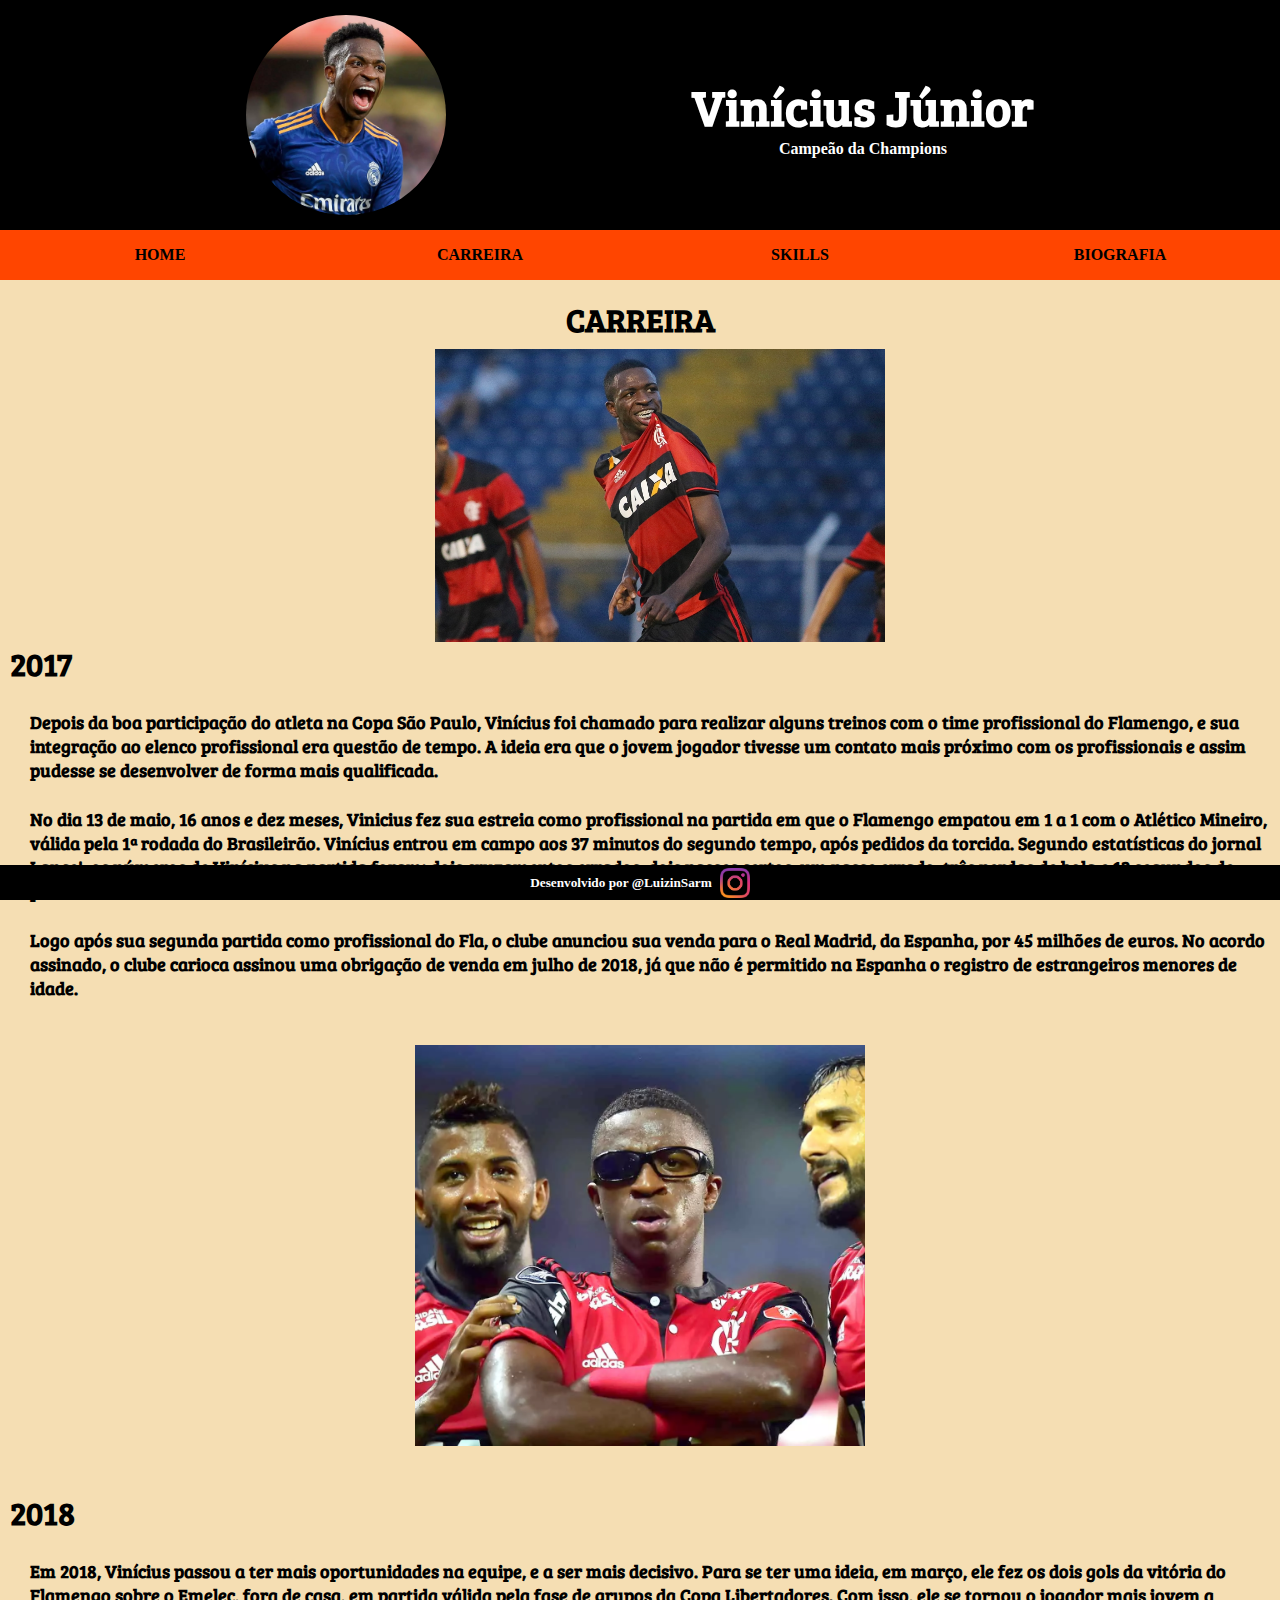
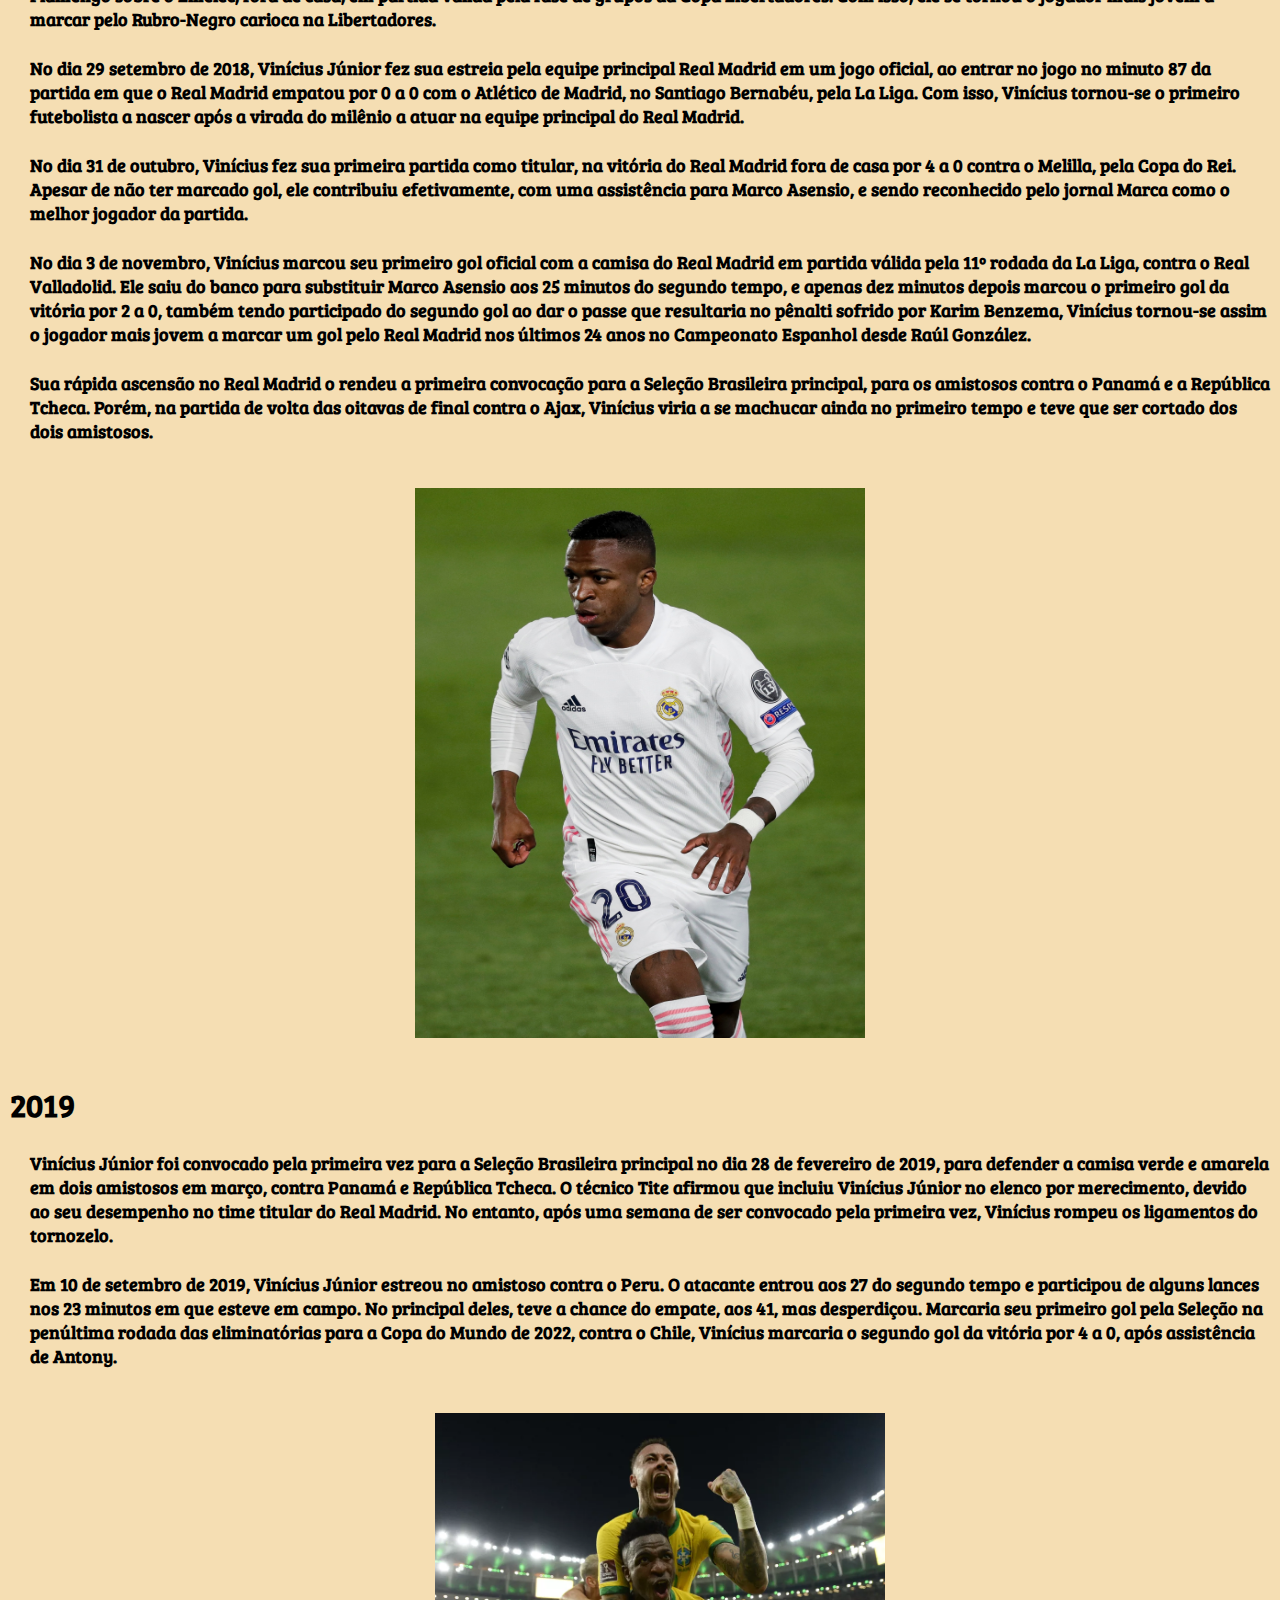
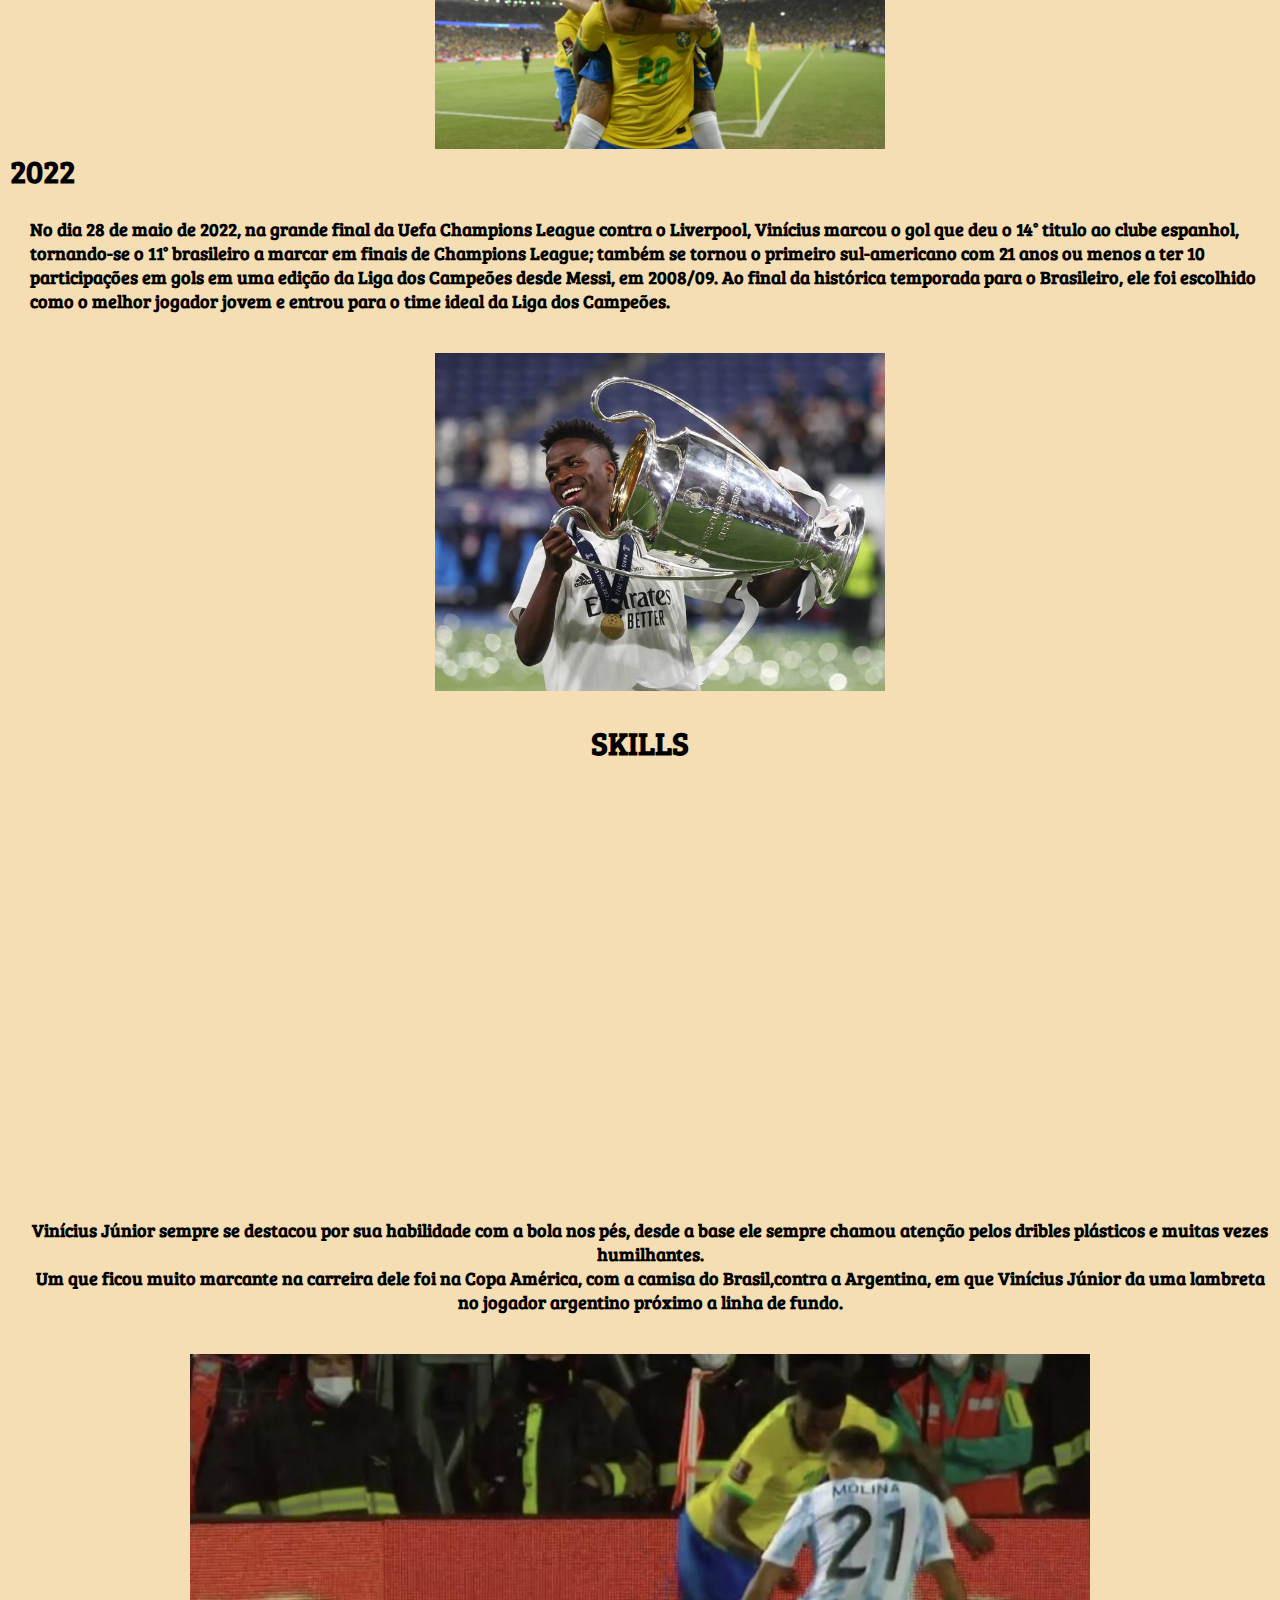
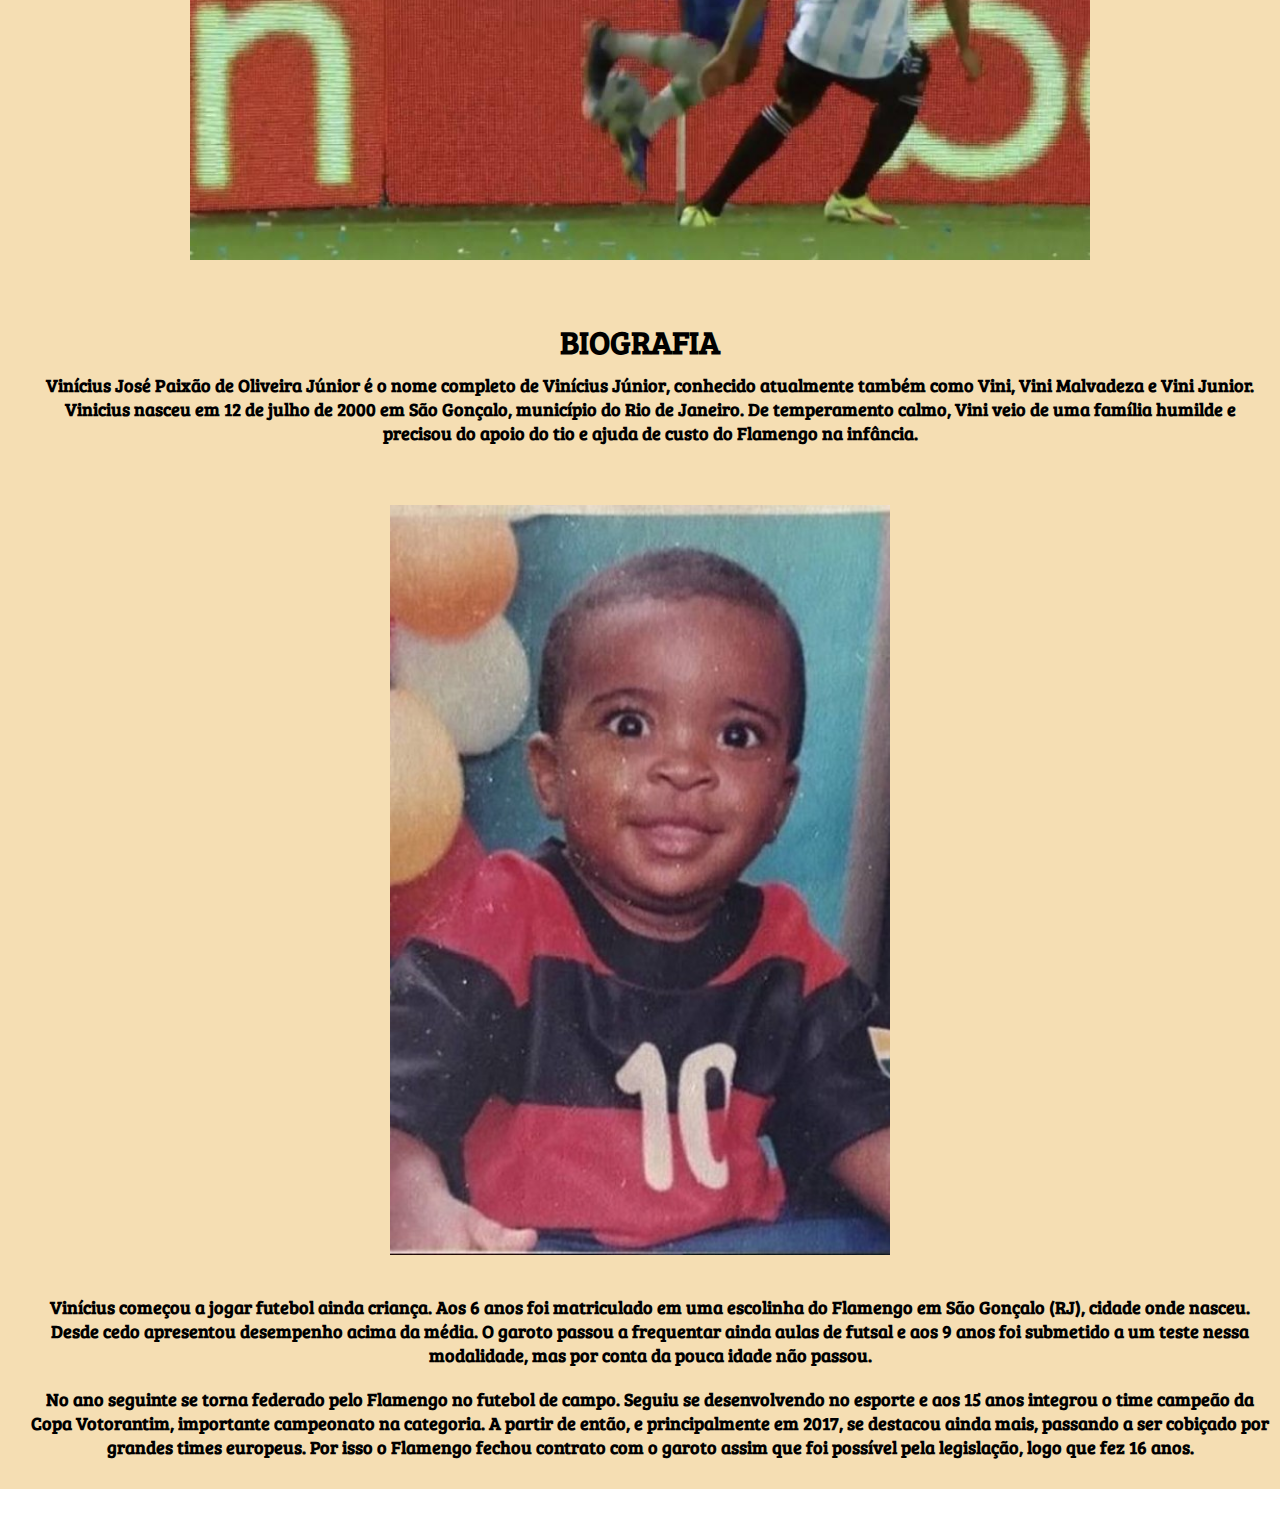
<file: index.html>
<!DOCTYPE html>
<html lang="pt-br">
<head>
    <meta charset="UTF-8">
    <meta http-equiv="X-UA-Compatible" content="IE=edge">
    <meta name="viewport" content="width=device-width, initial-scale=1.0">
    <link rel="stylesheet" href="index.css">
    <link rel="preconnect" href="https://fonts.googleapis.com">
    <link rel="preconnect" href="https://fonts.gstatic.com" crossorigin>
    <link href="https://fonts.googleapis.com/css2?family=Bree+Serif&display=swap" rel="stylesheet">
    <title>Projeto Web</title>
</head>


<body>

    <header>
        <img id="hero" src="imgs/vinicius-junior.webp" alt="Vinicius Junior">

        <section id="section">
            <h1 id="hero">Vinícius Júnior</h1>
            <h4 id="hero">Campeão da Champions</h4>
        </section>

    </header>


    <nav>

        <ul>
            <li><a href="#">HOME</a></li>
            <li><a href="#carreira">CARREIRA</a></li>
            <li><a href="#skills">SKILLS</a></li>
            <li><a href="#biografia">BIOGRAFIA</a></li>
        </ul>

    </nav>


    <main>

        <section id="carreira">

            <h1 id="carreira">CARREIRA</h1>
            
            <section id="fotos">
                
            <img id="base" src="imgs/vinibase.jpg" alt="Vinicius Junior pela base">
                
            </section>
            
            <section>
                
                <h1>2017</h1>
                
                <p>Depois da boa participação do atleta na Copa São Paulo, Vinícius foi chamado para realizar alguns treinos com o time profissional do Flamengo, e sua integração ao elenco profissional era questão de tempo. A ideia era que o jovem jogador tivesse um contato mais próximo com os profissionais e assim pudesse se desenvolver de forma mais qualificada.</p>
                
                <p>No dia 13 de maio, 16 anos e dez meses, Vinicius fez sua estreia como profissional na partida em que o Flamengo empatou em 1 a 1 com o Atlético Mineiro, válida pela 1ª rodada do Brasileirão. Vinícius entrou em campo aos 37 minutos do segundo tempo, após pedidos da torcida. Segundo estatísticas do jornal Lance!, os números de Vinícius na partida foram: dois cruzamentos errados, dois passes certos, um passe errado, três perdas de bola e 13 segundos de posse de bola.</p>
                
                <p>Logo após sua segunda partida como profissional do Fla, o clube anunciou sua venda para o Real Madrid, da Espanha, por 45 milhões de euros. No acordo assinado, o clube carioca assinou uma obrigação de venda em julho de 2018, já que não é permitido na Espanha o registro de estrangeiros menores de idade.</p>
                
            </section>
            
            <img class="fotos2" id="oculos" src="imgs/vini_oculos.webp" alt="Vinicius Junior de Oculos">
            
            <section>
                
                <h1>2018</h1>
                
                    <p>Em 2018, Vinícius passou a ter mais oportunidades na equipe, e a ser mais decisivo. Para se ter uma ideia, em março, ele fez os dois gols da vitória do Flamengo sobre o Emelec, fora de casa, em partida válida pela fase de grupos da Copa Libertadores. Com isso, ele se tornou o jogador mais jovem a marcar pelo Rubro-Negro carioca na Libertadores.</p>
                
                    <p>No dia 29 setembro de 2018, Vinícius Júnior fez sua estreia pela equipe principal Real Madrid em um jogo oficial, ao entrar no jogo no minuto 87 da partida em que o Real Madrid empatou por 0 a 0 com o Atlético de Madrid, no Santiago Bernabéu, pela La Liga. Com isso, Vinícius tornou-se o primeiro futebolista a nascer após a virada do milênio a atuar na equipe principal do Real Madrid.</p>
                    
                    <p>No dia 31 de outubro, Vinícius fez sua primeira partida como titular, na vitória do Real Madrid fora de casa por 4 a 0 contra o Melilla, pela Copa do Rei. Apesar de não ter marcado gol, ele contribuiu efetivamente, com uma assistência para Marco Asensio, e sendo reconhecido pelo jornal Marca como o melhor jogador da partida.</p>
                    
                    <p>No dia 3 de novembro, Vinícius marcou seu primeiro gol oficial com a camisa do Real Madrid em partida válida pela 11º rodada da La Liga, contra o Real Valladolid. Ele saiu do banco para substituir Marco Asensio aos 25 minutos do segundo tempo, e apenas dez minutos depois marcou o primeiro gol da vitória por 2 a 0, também tendo participado do segundo gol ao dar o passe que resultaria no pênalti sofrido por Karim Benzema, Vinícius tornou-se assim o jogador mais jovem a marcar um gol pelo Real Madrid nos últimos 24 anos no Campeonato Espanhol desde Raúl González.</p>
                    
                    <p>Sua rápida ascensão no Real Madrid o rendeu a primeira convocação para a Seleção Brasileira principal, para os amistosos contra o Panamá e a República Tcheca. Porém, na partida de volta das oitavas de final contra o Ajax, Vinícius viria a se machucar ainda no primeiro tempo e teve que ser cortado dos dois amistosos.</p>
                    
                </section>
                
                <img class="fotos2" id="estreia" src="imgs/Estreia.jpg" alt="Estreia de Vinicius Junior pelo Real Madrid">
                
                <section>
                    
                    <h1>2019</h1>
                    
                    <p>Vinícius Júnior foi convocado pela primeira vez para a Seleção Brasileira principal no dia 28 de fevereiro de 2019, para defender a camisa verde e amarela em dois amistosos em março, contra Panamá e República Tcheca. O técnico Tite afirmou que incluiu Vinícius Júnior no elenco por merecimento, devido ao seu desempenho no time titular do Real Madrid. No entanto, após uma semana de ser convocado pela primeira vez, Vinícius rompeu os ligamentos do tornozelo.</p>
                    
                    <p>Em 10 de setembro de 2019, Vinícius Júnior estreou no amistoso contra o Peru. O atacante entrou aos 27 do segundo tempo e participou de alguns lances nos 23 minutos em que esteve em campo. No principal deles, teve a chance do empate, aos 41, mas desperdiçou. Marcaria seu primeiro gol pela Seleção na penúltima rodada das eliminatórias para a Copa do Mundo de 2022, contra o Chile, Vinícius marcaria o segundo gol da vitória por 4 a 0, após assistência de Antony.</p>
                    
                </section>
                
                <img class="fotos2" id="brasil" src="imgs/Vini_ney.webp" alt="Vinicius Junior e Neymar Junior">
                
                <section>
                    
                    <h1>2022</h1>
                    
                    <p>No dia 28 de maio de 2022, na grande final da Uefa Champions League contra o Liverpool, Vinícius marcou o gol que deu o 14° titulo ao clube espanhol, tornando-se o 11° brasileiro a marcar em finais de Champions League; também se tornou o primeiro sul-americano com 21 anos ou menos a ter 10 participações em gols em uma edição da Liga dos Campeões desde Messi, em 2008/09. Ao final da histórica temporada para o Brasileiro, ele foi escolhido como o melhor jogador jovem e entrou para o time ideal da Liga dos Campeões.</p>
                    
                </section>

                <img class="fotos2" id="carreira" src="imgs/Vini_Champions.jpg" alt="Vini Jr com a taça da Champions League">
                
            </section>

            <section id="skills">
                
                <h1 id="skills">SKILLS</h1>
                
                <section>
                    
                    <iframe id="video" width="650" height="280" src="https://www.youtube.com/embed/llbwDBxBdN8" title="YouTube video player" frameborder="0" allow="accelerometer; autoplay; clipboard-write; encrypted-media; gyroscope; picture-in-picture" allowfullscreen></iframe>
                    
                </section>
                
                <section>

                    <p>Vinícius Júnior sempre se destacou por sua habilidade com a bola nos pés, desde a base ele sempre chamou atenção pelos dribles plásticos e muitas vezes humilhantes.</p>

                    <p>Um que ficou muito marcante na carreira dele foi na Copa América, com a camisa do Brasil,contra a Argentina, em que Vinícius Júnior da uma lambreta no jogador argentino próximo a linha de fundo.</p>
                    
                </section>
                
                <img id="lambreta" src="imgs/lambreta.jpg" alt="Lambreta contra a Argentina">
            
             </section>
        
         <section id="biografia">

            <h1 id="biografia">BIOGRAFIA</h1>

            <section>

            </section>

            <section>

                <p>Vinícius José Paixão de Oliveira Júnior é o nome completo de Vinícius Júnior, conhecido atualmente também como Vini, Vini Malvadeza e Vini Junior. Vinicius nasceu em 12 de julho de 2000 em São Gonçalo, município do Rio de Janeiro. De temperamento calmo, Vini veio de uma família humilde e precisou do apoio do tio e ajuda de custo do Flamengo na infância.</p>
    
            </section>
            
            <img id="crianca" src="imgs/viniciuskid.jpg" alt="Vini Jr criança">

            <section>
                <p>Vinícius começou a jogar futebol ainda criança. Aos 6 anos foi matriculado em uma escolinha do Flamengo em São Gonçalo (RJ), cidade onde nasceu. Desde cedo apresentou desempenho acima da média. O garoto passou a frequentar ainda aulas de futsal e aos 9 anos foi submetido a um teste nessa modalidade, mas por conta da pouca idade não passou.</p>
                    
            
                <p>
                    No ano seguinte se torna federado pelo Flamengo no futebol de campo. Seguiu se desenvolvendo no esporte e aos 15 anos integrou o time campeão da Copa Votorantim, importante campeonato na categoria. A partir de então, e principalmente em 2017, se destacou ainda mais, passando a ser cobiçado por grandes times europeus. Por isso o Flamengo fechou contrato com o garoto assim que foi possível pela legislação, logo que fez 16 anos.</p>
                </p>

            </section>
            
         </section>

    </main>
    
    
    <footer>
        
        <h5 id="footer">Desenvolvido por @LuizinSarm</h5>

        <a href="https://www.instagram.com/luizinsarmento/"><img id="insta" src="imgs/instalogo.png" alt="Logo do Instagram">
        
    </footer>
    
</body>
</html>
</file>
<file: index.css>
*{
    margin: 0px;
    padding: 0px;
    border: 0px;
}

header{
    display: flex;
    justify-content: space-evenly;
    align-items: center;
    background-color: black;
}

img#hero{
    width: 200px;
    border-radius: 50%;
    margin: 15px 0px 15px 0px;
}

h1#hero{
    color: white;
    font-size: 50px;
}

h4#hero{
    color: white;
    font-size: 15px;
}

 header section#section{
    text-align: center;
    justify-content: center;
}


nav{
    background-color: orangered;
    height: 50px
}

nav ul{
    display: flex;
    justify-content: space-evenly;
    align-items: center;
    list-style: none;
}

nav ul li{
    width: 100%;
    height: 50px;
    display: flex;
    align-items: center;
    justify-content: space-evenly;
}

nav ul li:hover{
    background-color: rgb(10, 53, 117);
}

nav ul li a{
    width: 100%;
    height: 100%;
    display: flex;
    align-items: center;
    justify-content: center;
    text-decoration: none;
    color: black;
    font-weight: bolder;
}

nav ul li a:hover{
    color: orange;
}


main{
    width: 100%;
    height: 100%;
    background-color: wheat;
}

main section#carreira{
    display: flex;
    align-items: center;
    justify-content: space-between;
    padding: 10px;
    flex-direction: column;
}

h1#carreira{
    margin-top: 8px;
    margin-bottom: 8px;
}

h1{
    font-family: 'Bree Serif', serif;
    
}

p{
font-weight: bolder;
font-size: 18px;
font-family: 'Bree Serif', serif;

}

main section#carreira p{
    align-items: center;
    margin-left: 20px;
    margin-top: 25px;
    font-weight: 800;
    color: black;
}

main section#fotos{
    display: flex;
    margin-left: 20px;
    margin-right: 20px;
}

img#base{
    width: 450px;
}

img#carreira{
    width: 450px;
    margin-left: 40px;
    margin-top: 30px;
    
}

img#oculos{
    width: 450px;
    margin-top: 45px;
    margin-bottom: 45px;
}

img#brasil{
    width: 450px;
    margin-left: 40px;
    margin-top: 45px;
}

img#estreia{
    width: 450px;
    height: 550px;
    margin-top: 45px;
    margin-bottom: 45px;
}

iframe#video{
    margin-bottom: 40px;
}

img#lambreta{
    width: 1000px;
    margin-top: 40px;
}

img#crianca{
    width: 500px;
    margin-top: 40px;
    margin-bottom: 40px;
}

img.fotos2{
    width: 450px;
}

main section#skills{
    justify-content: space-between;
    display: flex;
    align-items: center;
    padding: 10px;
    margin-bottom: 30px;
    flex-direction: column;

}

h1#skills{
    margin-top: 10px;
    margin-bottom: 10px;
}

main section#skills p{
    text-align: center;
    margin-left: 20px;
    font-weight: 800;
    color: black;
}

main section#biografia{
    justify-content: space-between;
    display: flex;
    align-items: center;
    padding: 10px;
    margin-bottom: 30px;
    flex-direction: column;
}

main section#biografia p{
    text-align: center;
    margin-left: 20px;
    margin-bottom: 20px;
    font-weight: 800;
    color: black;
}

h1#biografia{
    margin-top: 10px;
    margin-bottom: 10px;
}


footer{
    position: fixed;
    bottom: 0px;
    width: 100%;
    height: 35px;
    background-color: black;
    align-items: center;
    display: flex;
    justify-content: center;
}

img#insta{
    width: 30px;
    margin-left: 8px;
    margin-top: 10px;
    margin-bottom: 5px;
}

h5#footer{
    color: white;
}

@media screen and (max-width: 1300px) {

    img#hero{
        width: 200px;
        border-radius: 50%;
        margin: 15px 0px 15px 0px;
    }
    
    h1#hero{
        color: white;
        font-size: 50px;
    }
    
    h4#hero{
        color: white;
        font-size: 16px;
    }
    
    img#base{
        width: 450px;
        margin-left: 40px;
    }
    
    img#carreira{
        width: 450px;
        margin-left: 40px;
        margin-top: 40px;
        
    }
    
    img#oculos{
        width: 450px;
        margin-top: 45px;
        margin-bottom: 45px;
    }
    
    img#brasil{
        width: 450px;
        margin-left: 40px;
        margin-top: 45px;
    }
    
    img#estreia{
        width: 450px;
        height: 550px;
        margin-top: 45px;
        margin-bottom: 45px;
    }

    p{
        font-size: 18px;
    }

    iframe#video{
        width: 650px;
        height: 400px;
        margin-bottom: 40px;
    }

    img#lambreta{
        width: 900px;
        margin-top: 40px;
    }

    img#crianca{
        width: 500px;
        margin-top: 40px;
        margin-bottom: 40px;
    }
    
}

@media screen and (max-width: 1024px) {

    img#hero{
        width: 150px;
        border-radius: 50%;
        margin: 10px 0px 10px 0px;
    }
    
    h1#hero{
        color: white;
        font-size: 40px;
    }
    
    h4#hero{
        color: white;
        font-size: 12px;
    }
    
    img#base{
        width: 400px;
        margin-left: 35px;
    }

    img#carreira{
        width: 400px;
        margin-left: 35px;
        margin-top: 35px;
        
    }
    
    img#oculos{
        width: 400px;
        margin-top: 35px;
        margin-bottom: 35px;
    }
    
    img#brasil{
        width: 400px;
        margin-left: 30px;
        margin-top: 35px;
    }
    
    img#estreia{
        width: 400px;
        height: 370px;
        margin-top: 35px;
        margin-bottom: 35px;
    }

    p{
        font-size: 15px;
    }

    iframe#video{
        width: 550px;
        height: 300px;
        margin-bottom: 35px;
    }

    img#lambreta{
        width: 700px;
        margin-top: 35px;
    }

    img#crianca{
        width: 400px;
        margin-top: 35px;
        margin-bottom: 35px;
    }
   
}

@media screen and (max-width: 768px) {

    img#hero{
        width: 130px;
        border-radius: 50%;
        margin: 7px 0px 7px 0px;
    }
    
    h1#hero{
        color: white;
        font-size: 35px;
    }
    
    h4#hero{
        color: white;
        font-size: 10px;
    }
    
    img#base{
        width: 380px;
        margin-left: 20px;
    }
    
    img#carreira{
        width: 380px;
        margin-left: 20px;
        margin-top: 20px;
        
    }
    
    img#oculos{
        width: 380px;
        margin-top: 20px;
        margin-bottom: 20px;
    }
    
    img#brasil{
        width: 380px;
        margin-left: 20px;
        margin-top: 25px;
    }
    
    img#estreia{
        width: 380px;
        height: 350px;
        margin-top: 30px;
        margin-bottom: 30px;
    }

    p{
        font-size: 12px;
    }

    iframe#video{
        width: 450px;
        height: 300px;
        margin-bottom: 30px;
    }

    img#lambreta{
        width: 480px;
        margin-top: 30px;
    }

    img#crianca{
        width: 350px;
        margin-top: 30px;
        margin-bottom: 30px;
    }
}

@media screen and (max-width: 480px) {

    img#hero{
        width: 80px;
        border-radius: 50%;
        margin:  5px 0px 5px 0px;
    }
    
    h1#hero{
        color: white;
        font-size: 25px;
    }
    
    h4#hero{
        color: white;
        font-size: 8px;
    }
    
    img#base{
        width: 280px;
        margin-left: 20px;
    }
    
    img#carreira{
        width: 280px;
        margin-top: 20px;
    }
    
    img#oculos{
        width: 280px;
        margin-top: 20px;
        margin-bottom: 20px;
    }
    
    img#brasil{
        width: 280px;
        margin-left: 20px;
        margin-top: 20px;
    }
    
    img#estreia{
        width: 280px;
        height: 300px;
        margin-top: 20px;
        margin-bottom: 20px;
    }

    p{
        font-size: 10px;
    }

    iframe#video{
        width: 350px;
        height: 300px;
        margin-bottom: 20px;
    }

    img#lambreta{
        width: 350px;
        margin-top: 20px;
    }

    img#crianca{
        width: 300px;
        margin-top: 20px;
        margin-bottom: 20px;
    }
}
</file>
